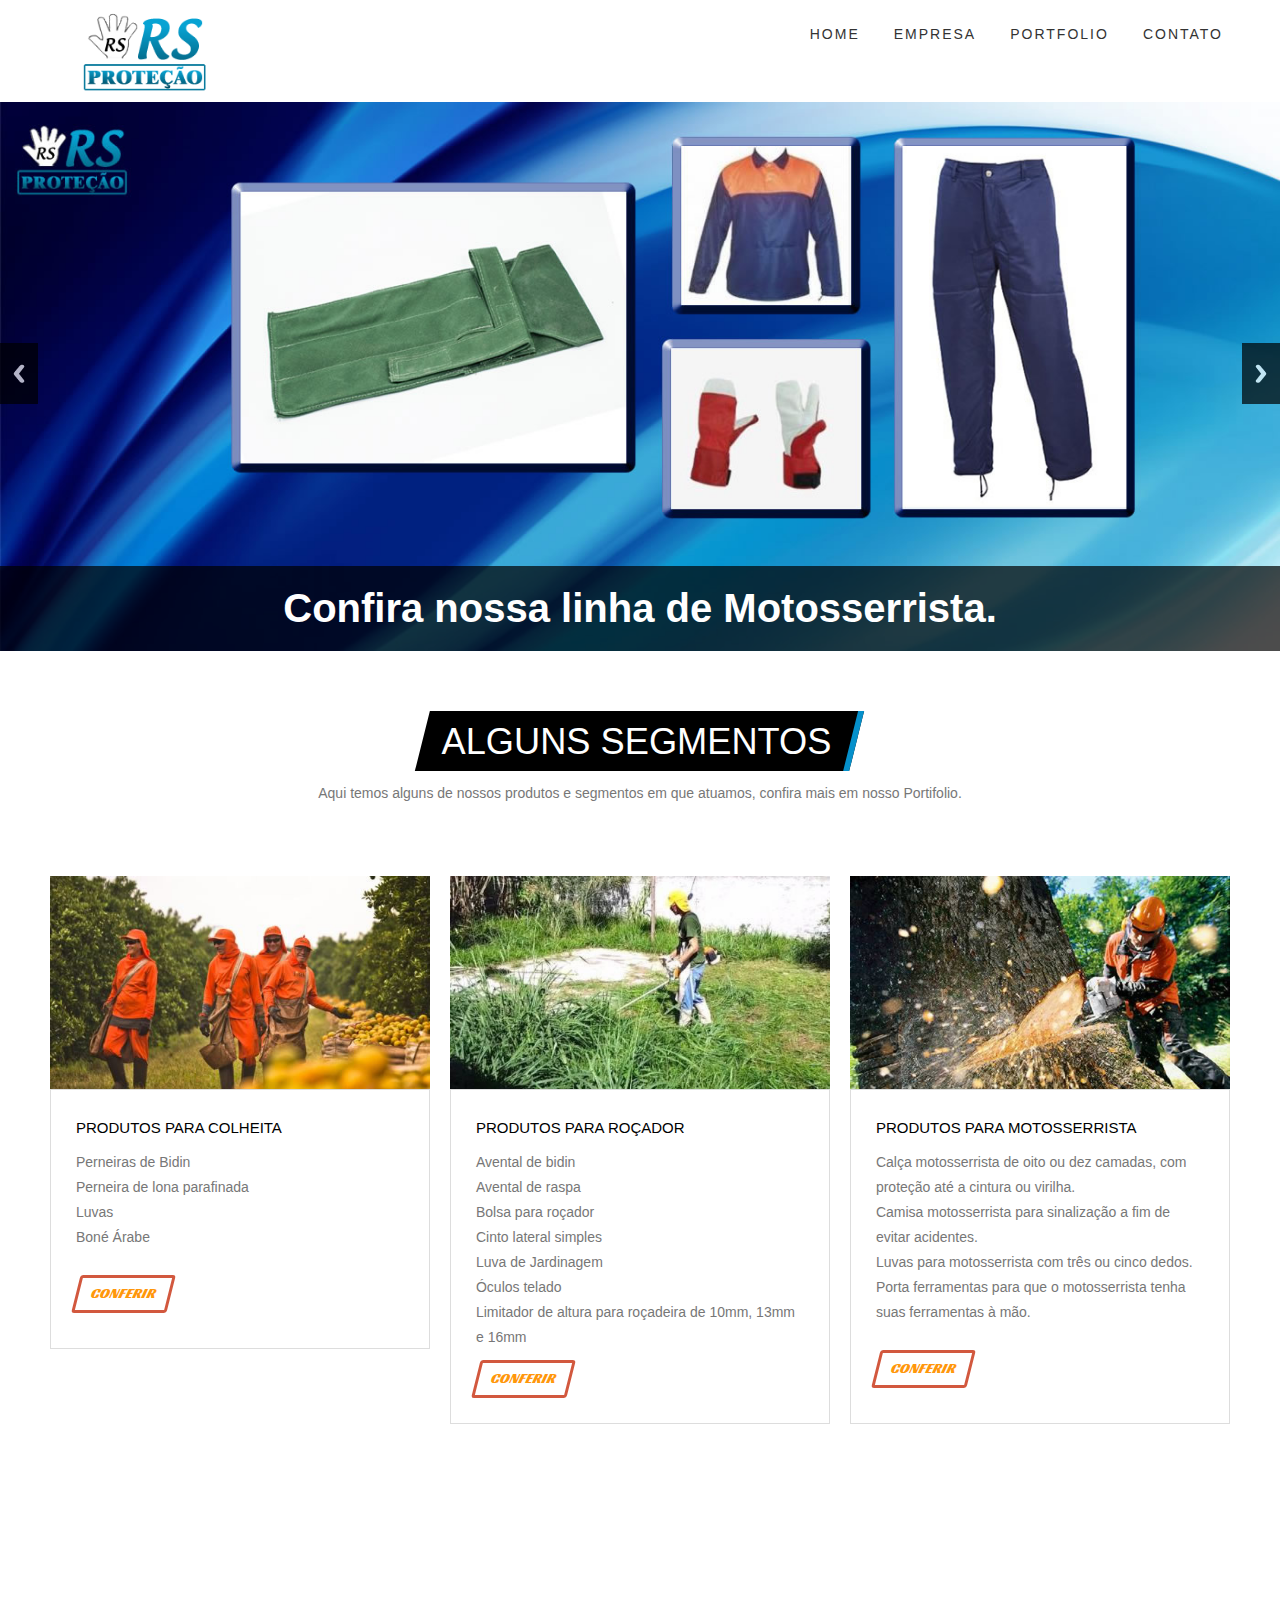
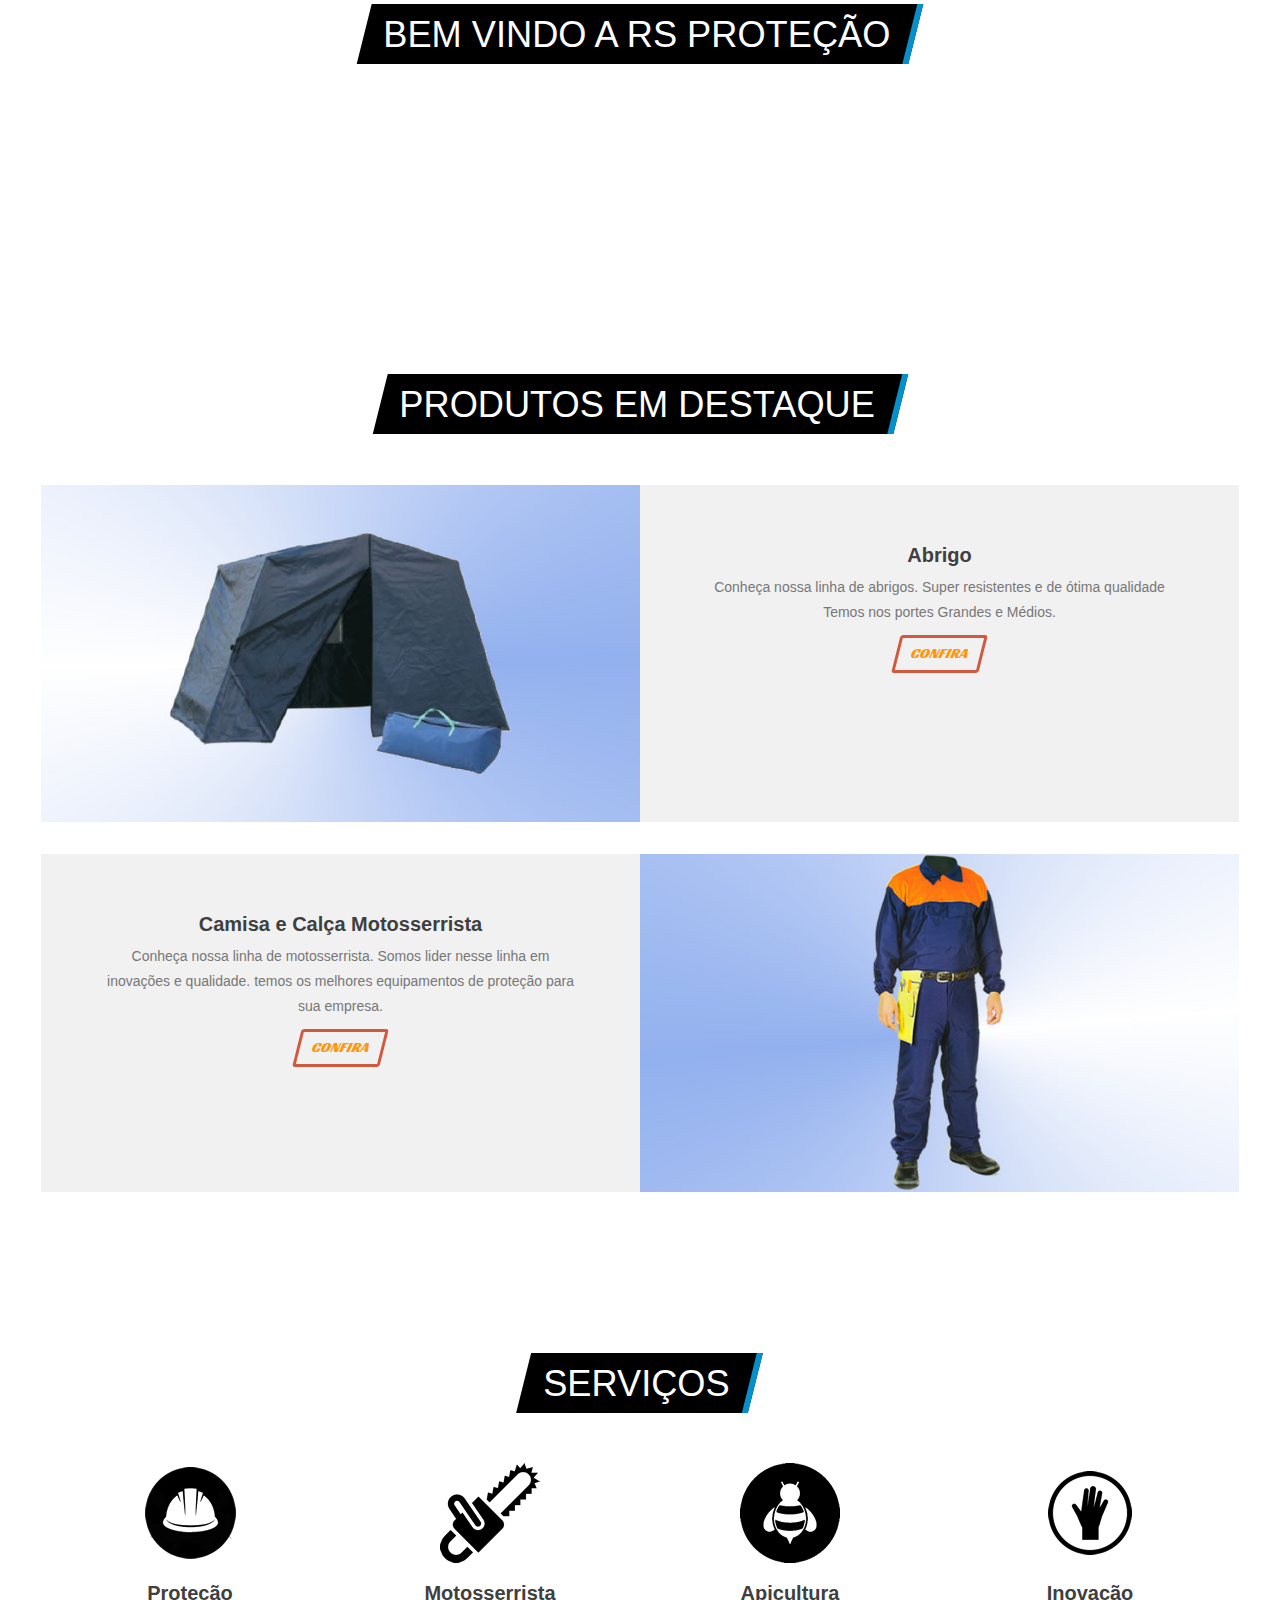
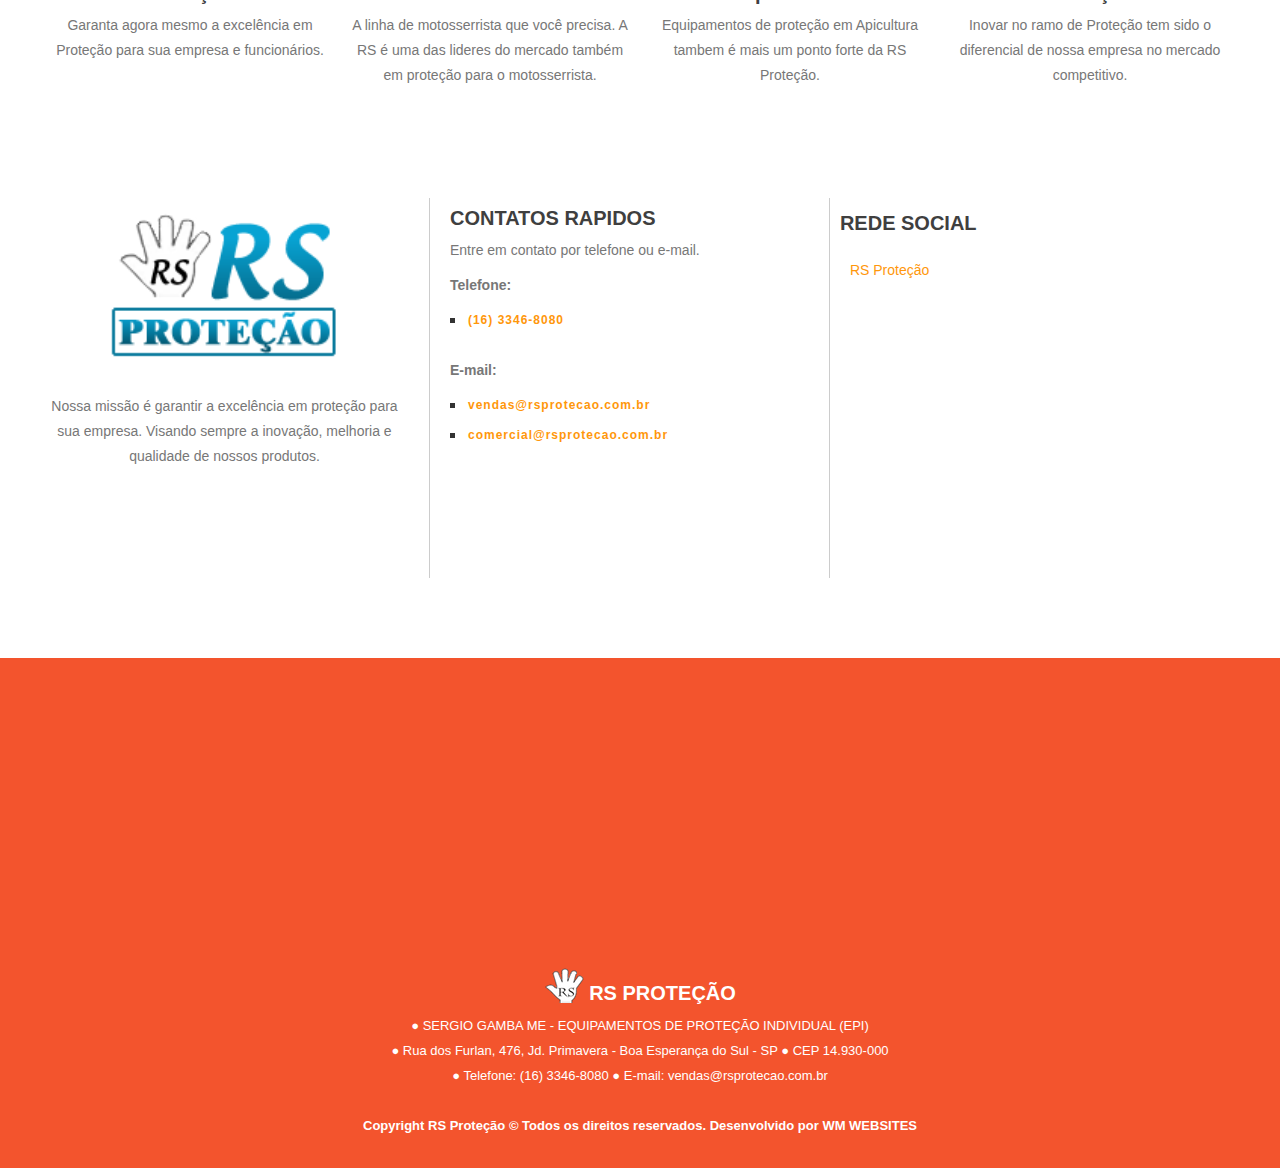
<file: index.html>
<!DOCTYPE html>
<!--[if lt IE 7 ]><html class="ie ie6" lang="en"> <![endif]-->
<!--[if IE 7 ]><html class="ie ie7" lang="en"> <![endif]-->
<!--[if IE 8 ]><html class="ie ie8" lang="en"> <![endif]-->
<!--[if (gte IE 9)|!(IE)]><!--><html lang="en"> <!--<![endif]-->
<head>

    <!-- Basic Page Needs
  ================================================== -->
	<meta charset="utf-8">
	<title>RS PROTEÇÃO</title>
	<meta name="description" content="Rs Proteção com inovações para o seu futuro.">
	<meta name="author" content="www.wmwebsites.com.br">
	
    <!-- Mobile Specific Metas
  ================================================== -->
	<meta name="viewport" content="width=device-width, initial-scale=1, maximum-scale=1">
    
    <!-- CSS
  ================================================== -->
  	<link rel="stylesheet" href="css/zerogrid.css">
	<link rel="stylesheet" href="css/style.css">
	<link rel="stylesheet" href="css/responsiveslides.css">
	
	<!-- Custom Fonts -->
	<link href="font-awesome/css/font-awesome.min.css" rel="stylesheet" type="text/css">
	
	<script src="js/jquery-latest.min.js"></script>
	<script src="js/script.js"></script>
    <script src="js/jquery183.min.js"></script>
    <script src="js/responsiveslides.min.js"></script>
    <script>
		// You can also use "$(window).load(function() {"
		$(function () {
		  // Slideshow 
		  $("#slider").responsiveSlides({
			auto: true,
			pager: false,
			nav: true,
			speed: 500,
			namespace: "callbacks",
			before: function () {
			  $('.events').append("<li>before event fired.</li>");
			},
			after: function () {
			  $('.events').append("<li>after event fired.</li>");
			}
		  });
		});
	</script>
	
	
	<!--[if lt IE 8]>
       <div style=' clear: both; text-align:center; position: relative;'>
         <a href="http://windows.microsoft.com/en-US/internet-explorer/products/ie/home?ocid=ie6_countdown_bannercode">
           <img src="http://storage.ie6countdown.com/assets/100/images/banners/warning_bar_0000_us.jpg" border="0" height="42" width="820" alt="You are using an outdated browser. For a faster, safer browsing experience, upgrade for free today." />
        </a>
      </div>
    <![endif]-->
    <!--[if lt IE 9]>
		<script src="js/html5.js"></script>
		<script src="js/css3-mediaqueries.js"></script>
	<![endif]-->
    
</head>
<body>
<div class="wrap-body">

<!--////////////////////////////////////Header-->
<header >
	<div class="wrap-header zerogrid">
		<div class="row">
			<div id="cssmenu">
				<ul>
				   <li class='active'><a href="index.html">Home</a></li>
				   <li><a href="single.html">Empresa</a></li>
				   <li><a href="archive.php">Portfolio</a></li>
				   <li><a href="contact.html">Contato</a></li>
				</ul>
			</div>
			<a href='index.html' class="logo"><img src="images/logo_antiga_02.fw.png" /></a>
		</div>
	</div>
</header>
<div class="slider">
	<!-- Slideshow -->
	<div class="callbacks_container" >
		<ul class="rslides" id="slider">
			<li>
				<img src="images/slideshow-image1.jpg" alt="">
				<div class="caption">
                	<h1>Confira nossa linha de Motosserrista.</h1>
				</div>
			</li>
			<li>
				<img src="images/slideshow-image2.jpg" alt="">
				<div class="caption">
					<h1>Veja tambem nossos produtos de Roçador.</h1>
				</div>
			</li>
			<li>
				<img src="images/slideshow-image3.jpg" alt="">
				<div class="caption">
					<h1>Conheça todos os nossos produtos.</h1>
				</div>
			</li>
		</ul>
	</div>
	<div class="clear"></div>
</div>


<!--////////////////////////////////////Container-->
<section id="container">
	<div class="wrap-container">
		<section class="content-box box-1">
			<div class="zerogrid">
				<div class="header">
					<h2 class="heading">
						<span>Alguns Segmentos</span>
					</h2>
					<p>Aqui temos alguns de nossos produtos e segmentos em que atuamos, confira mais em nosso Portifolio.</p>
				</div>
				<div class="row"><!--Start Box-->
					<div class="col-1-3">
						<div class="wrap-col item">
							<div class="zoom-container">
								<img src="images/banner-01.jpg" />
							</div>
							<div class="item-content">
								<span>PRODUTOS PARA COLHEITA</span>
								<p>Perneiras de Bidin
                                <br />Perneira de lona parafinada
                                <br />Luvas
                                <br />Boné Árabe
                                <br /><br />
								<a class="btn" href="archive.php">CONFERIR</a>
							</div>
						</div>
					</div>
					<div class="col-1-3">
						<div class="wrap-col item">
							<div class="zoom-container">
								<img src="images/banner-img2.jpg" />
							</div>
							<div class="item-content">
								<span>PRODUTOS PARA ROÇADOR</span>
								<p>Avental de bidin
                                <br />Avental de raspa
                                <br />Bolsa para roçador
                                <br />Cinto lateral simples
                                <br />Luva de Jardinagem
                                <br />Óculos telado
                                <br />Limitador de altura para roçadeira de 10mm, 13mm e 16mm</p>
								<a class="btn" href="archive.php">CONFERIR</a>
							</div>
						</div>
					</div>
					<div class="col-1-3">
						<div class="wrap-col item">
							<div class="zoom-container">
								<img src="images/banner-img3.jpg" />
							</div>
							<div class="item-content">
								<span>PRODUTOS PARA MOTOSSERRISTA</span>
								<p>Calça motosserrista de oito ou dez camadas, com proteção até a cintura ou virilha.
								<br />Camisa motosserrista para sinalização a fim de evitar acidentes.
								<br />Luvas para motosserrista com três ou cinco dedos.
								<br />Porta ferramentas para que o motosserrista tenha suas ferramentas à mão.
                                <br /><br />
								<a class="btn" href="archive.php">CONFERIR</a>
							</div>
						</div>
					</div>
				</div>
			</div>
		</section>
		<section class="content-box box-2"><!--Start Box-->
			<div class="zerogrid">
				<div class="row">
					<div class="header">
						<h2 class="heading">
							<span>Bem Vindo a RS Proteção</span>
						</h2>
					</div>
					<p>Sinta-se avontade em nosso site, todos os serviços e produtos são de primeira qualidade, visando sempre a segurança e comodidade.</p>
				</div>
			</div>
		</section>
		<section class="content-box box-3"><!--Start Box-->
			<div class="zerogrid">
				<div class="row">
					<div class="header">
						<h2 class="heading">
							<span>Produtos em Destaque</span>
						</h2>
					</div>
					<div class="post">
						<div class="col-1-2">
							<img src="images/23.jpg"/>
						</div>
						<div class="col-1-2">
							<div class="wrapper">
								<h3>Abrigo</h3>
                                <p>Conheça nossa linha de abrigos. Super resistentes e de ótima qualidade Temos nos portes Grandes e Médios.</p>
								<a class="btn" href="archive.php">CONFIRA</a>
							</div>	
						</div>
					</div>
					<div class="post">
						<div class="col-1-2 f-right">
							<img src="images/24.jpg" />
						</div>
						<div class="col-1-2">
							<div class="wrapper">
								<h3>Camisa e Calça Motosserrista</h3>
								<p>Conheça nossa linha de motosserrista. Somos lider nesse linha em inovações e qualidade. temos os melhores equipamentos de proteção para sua empresa.</p>
								<a class="btn" href="archive.php">CONFIRA</a>
							</div>
						</div>
					</div>
				</div>
			</div>
		</section>
		<section class="content-box box-4"><!--Start Box-->
			<div class="zerogrid">
				<div class="row">
					<div class="header">
						<h2 class="heading">
							<span>Serviços</span>
						</h2>
					</div>
					<div class="col-1-4">
                    <img src="images/icons/protecao_pronta.fw.png" width="100" height="100">
						<div class="wrap-col item">
						  <h3>Proteção</h3>
							<p>Garanta agora mesmo a excelência em Proteção para sua empresa e funcionários.</p>
					  </div>
					</div>
					<div class="col-1-4">
                    <img src="images/icons/moto-icon.png" width="100" height="100">
						<div class="wrap-col item">
							<h3>Motosserrista</h3>
							<p>A linha de motosserrista que você precisa. A RS é uma das lideres do mercado também em proteção para o motosserrista.</p>
						</div>
					</div>
					<div class="col-1-4">
                    <img src="images/icons/apicultura.fw.png" width="100" height="100">
						<div class="wrap-col item">
							<!--<i class='fa fa-flag-checkered'></i>-->
							<h3>Apicultura</h3>
							<p>Equipamentos de proteção em Apicultura tambem é mais um ponto forte da RS Proteção.</p>
						</div>
					</div>
					<div class="col-1-4">
                    <img src="images/icons/luva.fw.png" width="100" height="100">
						<div class="wrap-col item">
							<!--<i class='fa fa-dashboard'></i>-->
							<h3>Inovação</h3>
							<p>Inovar no ramo de Proteção tem sido o diferencial de nossa empresa no mercado competitivo.</p>
						</div>
					</div>
				</div>
			</div>
		</section>
		<section class="content-box box-5"><!--Start Box-->
			<div class="zerogrid">
				<div class="row">
					<div class="col-1-3">
						<div class="wrap-col item">
							<img src="images/logo_antiga_02.fw.png" />
                            <br />
							<p align="center">Nossa missão é garantir a excelência em proteção para sua empresa.
                            Visando sempre a inovação, melhoria e qualidade de nossos produtos.</p>
						</div>
					</div>
					<div class="col-1-3">
						<div class="wrap-col item">
							<h3 class="item-header">CONTATOS RAPIDOS</h3>
							<p>Entre em contato por telefone ou e-mail.</p>
                            <p><b>Telefone:</b></p>
							<ul class="link">
								<li><a href="#">(16) 3346-8080</a></li>
							</ul>
                            <p><b>E-mail:</b></p>
                            <ul class="link">
								<li><a href="#">vendas@rsprotecao.com.br</a></li>
                                <li><a href="#">comercial@rsprotecao.com.br</a></li>
							</ul>
						</div>
					</div>
					<div class="col-1-3">
                    <br/>
						<div class="" style="border-right: none;">
							<h3 class="item-header">REDE SOCIAL</h3>
                            <br/>
                            <div id="fb-root"></div>
											<script>(function(d, s, id) {
                                              var js, fjs = d.getElementsByTagName(s)[0];
                                              if (d.getElementById(id)) return;
                                              js = d.createElement(s); js.id = id;
                                              js.src = "//connect.facebook.net/pt_BR/sdk.js#xfbml=1&version=v2.6";
                                              fjs.parentNode.insertBefore(js, fjs);
                                            }(document, 'script', 'facebook-jssdk'));
                                            </script>
                            <div id="face">
                            
                            <div class="fb-page" data-href="https://www.facebook.com/RS-Prote%C3%A7%C3%A3o-458172524386651/?fref=ts" data-tabs="timeline" data-width="300" data-height="250" data-small-header="false" data-adapt-container-width="true" data-hide-cover="false" data-show-facepile="false"><blockquote cite="https://www.facebook.com/RS-Prote%C3%A7%C3%A3o-458172524386651/?fref=ts" class="fb-xfbml-parse-ignore"><a href="https://www.facebook.com/RS-Prote%C3%A7%C3%A3o-458172524386651/?fref=ts">RS Proteção</a></blockquote></div>
                            
                            </div>
					  </div>
					</div>
				</div>
			</div>
		</section>
	</div>
</section>

<!--////////////////////////////////////Footer-->
<footer>
	<div class='embed-container maps'>
		<iframe src="https://www.google.com/maps/embed?pb=!1m18!1m12!1m3!1d3699.466541210782!2d-48.38329604902705!3d-21.99342801137561!2m3!1f0!2f0!3f0!3m2!1i1024!2i768!4f13.1!3m3!1m2!1s0x94b895e87ea381e1%3A0x4a315e8fb56bb379!2sR.+dos+Furlan%2C+476%2C+Boa+Esperan%C3%A7a+do+Sul+-+SP%2C+14930-000!5e0!3m2!1spt-BR!2sbr!4v1469214118167" width="100%" height="250px" frameborder="0" style="border: 0;"></iframe>
	</div>
	<div class="wrap-footer">
		<div class="zerogrid">
			<div class="row">
				<h3><img src="images/logo_rodape.fw.png">RS PROTEÇÃO</h3>
                <span>&#9679; SERGIO GAMBA ME - EQUIPAMENTOS DE PROTEÇÃO INDIVIDUAL (EPI)</span><br>
                <span>&#9679; Rua dos Furlan, 476, Jd. Primavera - Boa Esperança do Sul - SP &#9679; CEP 14.930-000</span></br>
				<span>&#9679; Telefone: (16) 3346-8080 </span> &#9679; 
				<span>E-mail: vendas@rsprotecao.com.br </span></br>
				<br>
				<span><strong>Copyright RS Proteção &copy; Todos os direitos reservados. Desenvolvido por <a href="http://www.wmwebsites.com.br/" rel="nofollow" target="_blank">WM WEBSITES</a></strong></span>
			</div>
		</div>
	</div>
</footer>
	
	<!-- Google Map -->
	<script>
		$('.maps').click(function () {
		$('.maps iframe').css("pointer-events", "auto");
	});

	$( ".maps" ).mouseleave(function() {
	  $('.maps iframe').css("pointer-events", "none"); 
	});
	</script>
	
</div>
</body></html>
</file>
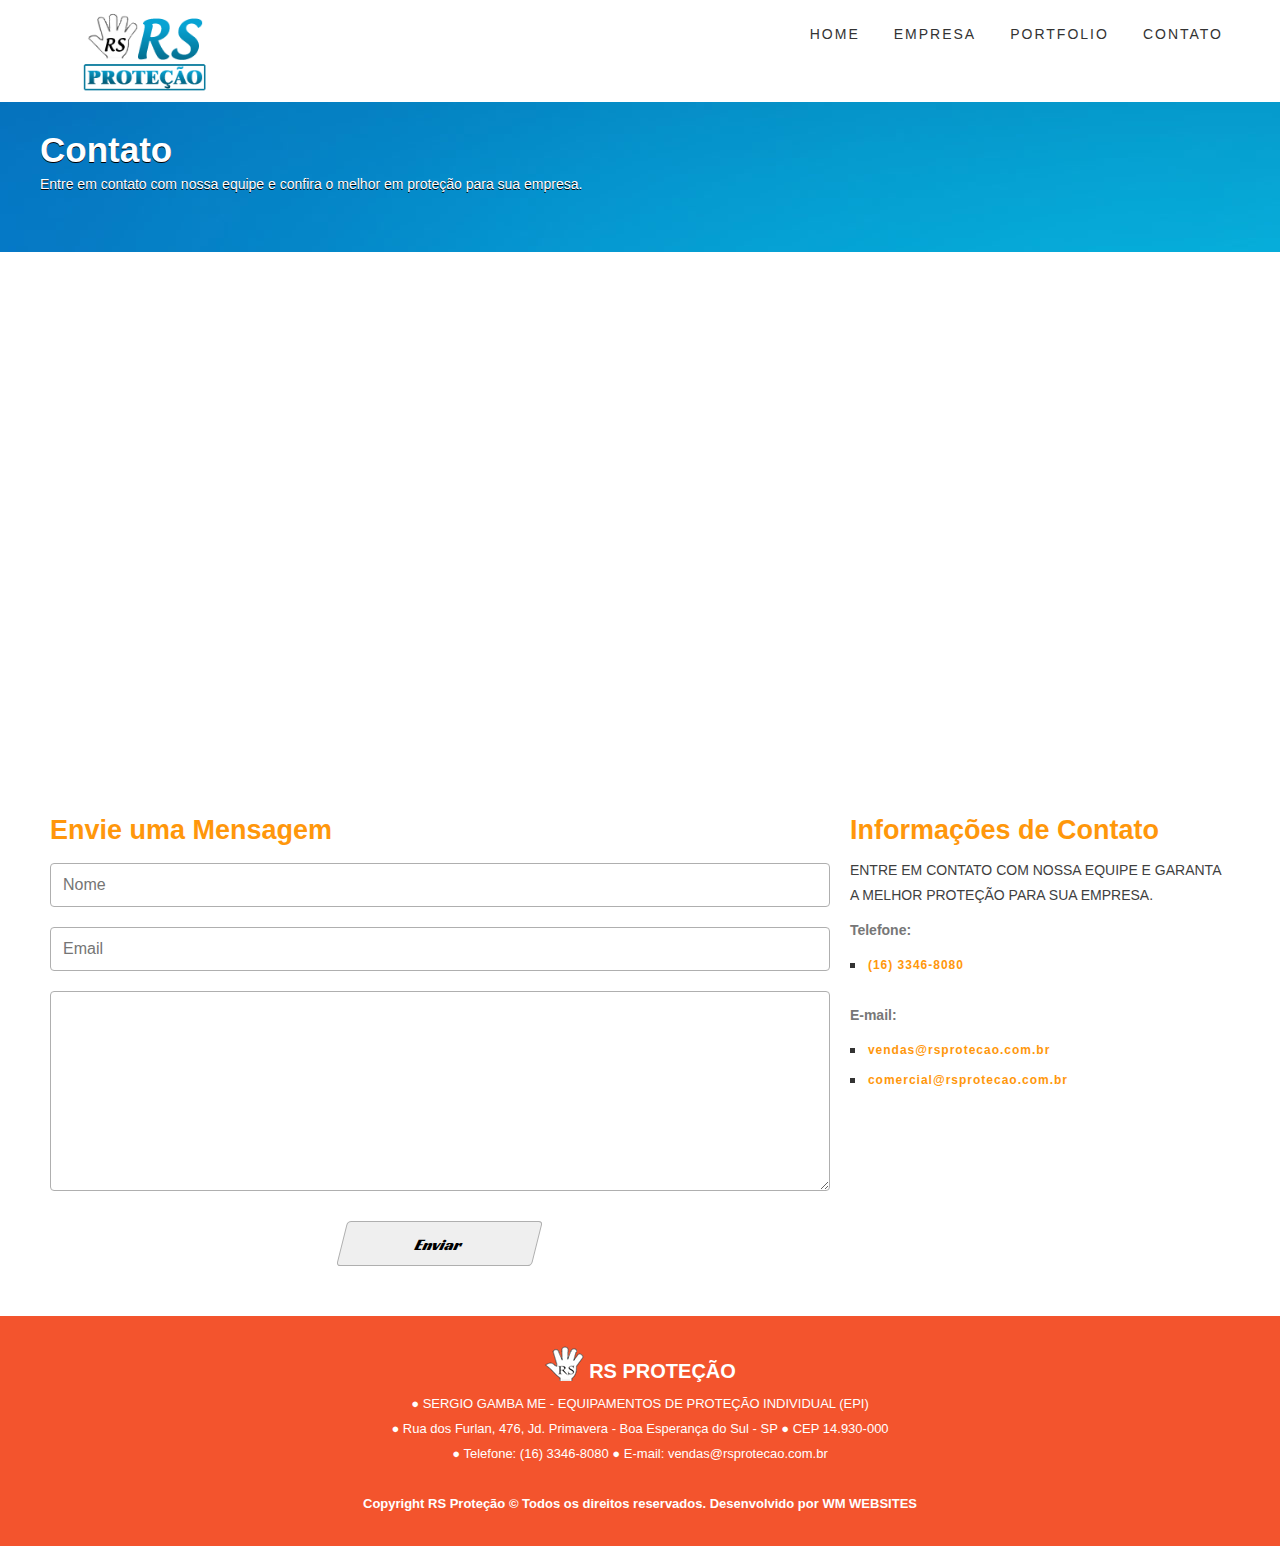
<file: contact.html>
<!DOCTYPE html>
<!--[if lt IE 7 ]><html class="ie ie6" lang="en"> <![endif]-->
<!--[if IE 7 ]><html class="ie ie7" lang="en"> <![endif]-->
<!--[if IE 8 ]><html class="ie ie8" lang="en"> <![endif]-->
<!--[if (gte IE 9)|!(IE)]><!--><html lang="en"> <!--<![endif]-->
<head>

    <!-- Basic Page Needs
  ================================================== -->
	<meta charset="utf-8">
	<title>RS PROTEÇÃO</title>
	<meta name="description" content="Rs Proteção com inovações para o seu futuro.">
	<meta name="author" content="www.wmwebsites.com.br">
	
    <!-- Mobile Specific Metas
  ================================================== -->
	<meta name="viewport" content="width=device-width, initial-scale=1, maximum-scale=1">
    
    <!-- CSS
  ================================================== -->
  	<link rel="stylesheet" href="css/zerogrid.css">
	<link rel="stylesheet" href="css/style.css">
	
	<script src="js/jquery-latest.min.js"></script>
	<script src="js/script.js"></script>
	
	
	<!--[if lt IE 8]>
       <div style=' clear: both; text-align:center; position: relative;'>
         <a href="http://windows.microsoft.com/en-US/internet-explorer/products/ie/home?ocid=ie6_countdown_bannercode">
           <img src="http://storage.ie6countdown.com/assets/100/images/banners/warning_bar_0000_us.jpg" border="0" height="42" width="820" alt="You are using an outdated browser. For a faster, safer browsing experience, upgrade for free today." />
        </a>
      </div>
    <![endif]-->
    <!--[if lt IE 9]>
		<script src="js/html5.js"></script>
		<script src="js/css3-mediaqueries.js"></script>
	<![endif]-->
    
</head>
<body>
<div class="wrap-body">

<!--////////////////////////////////////Header-->
<header >
	<div class="wrap-header zerogrid">
		<div class="row">
			<div id="cssmenu">
				<ul>
				   <li><a href="index.html">Home</a></li>
				   <li><a href="single.html">Empresa</a></li>
				   <li><a href="archive.php">Portfolio</a></li>
				   <li class='active'><a href="contact.html">Contato</a></li>
				</ul>
			</div>
			<a href='index.html' class="logo"><img src="images/logo_antiga_02.fw.png" /></a>
		</div>
	</div>
</header>


<!--////////////////////////////////////Container-->
<section id="container">
	<div class="wrap-container clearfix">
		<div id="main-content">
			<div class="sub-header">
				<div class="zerogrid"> 
					<h1>Contato</h1>
					Entre em contato com nossa equipe e confira o melhor em proteção para sua empresa.
				</div>
			</div>	
			<div class="zerogrid">
				<div class="row">
					<div class='embed-container maps'>
						<iframe src="https://www.google.com/maps/embed?pb=!1m18!1m12!1m3!1d3699.466541210782!2d-48.38329604902705!3d-21.99342801137561!2m3!1f0!2f0!3f0!3m2!1i1024!2i768!4f13.1!3m3!1m2!1s0x94b895e87ea381e1%3A0x4a315e8fb56bb379!2sR.+dos+Furlan%2C+476%2C+Boa+Esperan%C3%A7a+do+Sul+-+SP%2C+14930-000!5e0!3m2!1spt-BR!2sbr!4v1469214118167" width="100%" height="450px" frameborder="0" style="border: 0"></iframe>
					</div>
					<div class="col-2-3">
						<div class="wrap-col">
							<div class="contact">
								<h5 class="color-orange">Envie uma Mensagem</h5>
								<div id="contact_form">
									<form name="form1" id="ff" method="post" action="contact.php">
										<label class="row">
											<input type="text" name="name" id="name" placeholder="Nome" required />
										</label>
										<label class="row">
											<input type="text" name="email" id="email" placeholder="Email" required />
										</label>
										<label class="row">
											<textarea name="message" id="message" class="form-control" rows="4" cols="25" requiredplaceholder="Mensagem"></textarea>
										</label>
										<center><input class="btn" type="submit" name="Submit" value="Enviar"></center>
									</form>
								</div>
							</div>
						</div>
					</div>
					<div class="col-1-3">
						<div class="wrap-col">
							<h5 class="color-orange">Informações de Contato</h5>
								<span>ENTRE EM CONTATO COM NOSSA EQUIPE E GARANTA A MELHOR PROTEÇÃO PARA SUA EMPRESA.</span>
								<p><b>Telefone:</b></p>
							<ul class="link">
								<li><a href="#">(16) 3346-8080</a></li>
							</ul>
                            <p><b>E-mail:</b></p>
                            <ul class="link">
								<li><a href="#">vendas@rsprotecao.com.br</a></li>
                                <li><a href="#">comercial@rsprotecao.com.br</a></li>
							</ul>
						</div>
					</div>
				</div>
			</div>
		</div>
	</div>
</section>

<!--////////////////////////////////////Footer-->
<footer>
	<div class="wrap-footer">
		<div class="zerogrid">
			<div class="row">
				<h3><img src="images/logo_rodape.fw.png">RS PROTEÇÃO</h3>
                <span>&#9679; SERGIO GAMBA ME - EQUIPAMENTOS DE PROTEÇÃO INDIVIDUAL (EPI)</span><br>
                <span>&#9679; Rua dos Furlan, 476, Jd. Primavera - Boa Esperança do Sul - SP &#9679; CEP 14.930-000</span></br>
				<span>&#9679; Telefone: (16) 3346-8080 </span> &#9679; 
				<span>E-mail: vendas@rsprotecao.com.br </span></br>
				<br>
				<span><strong>Copyright RS Proteção &copy; Todos os direitos reservados. Desenvolvido por <a href="http://www.wmwebsites.com.br/" rel="nofollow" target="_blank">WM WEBSITES</a></strong></span>
			</div>
		</div>
	</div>
</footer>

	<!-- Google Map -->
	<script>
		$('.maps').click(function () {
		$('.maps iframe').css("pointer-events", "auto");
	});

	$( ".maps" ).mouseleave(function() {
	  $('.maps iframe').css("pointer-events", "none"); 
	});
	</script>

</div>
</body></html>
</file>
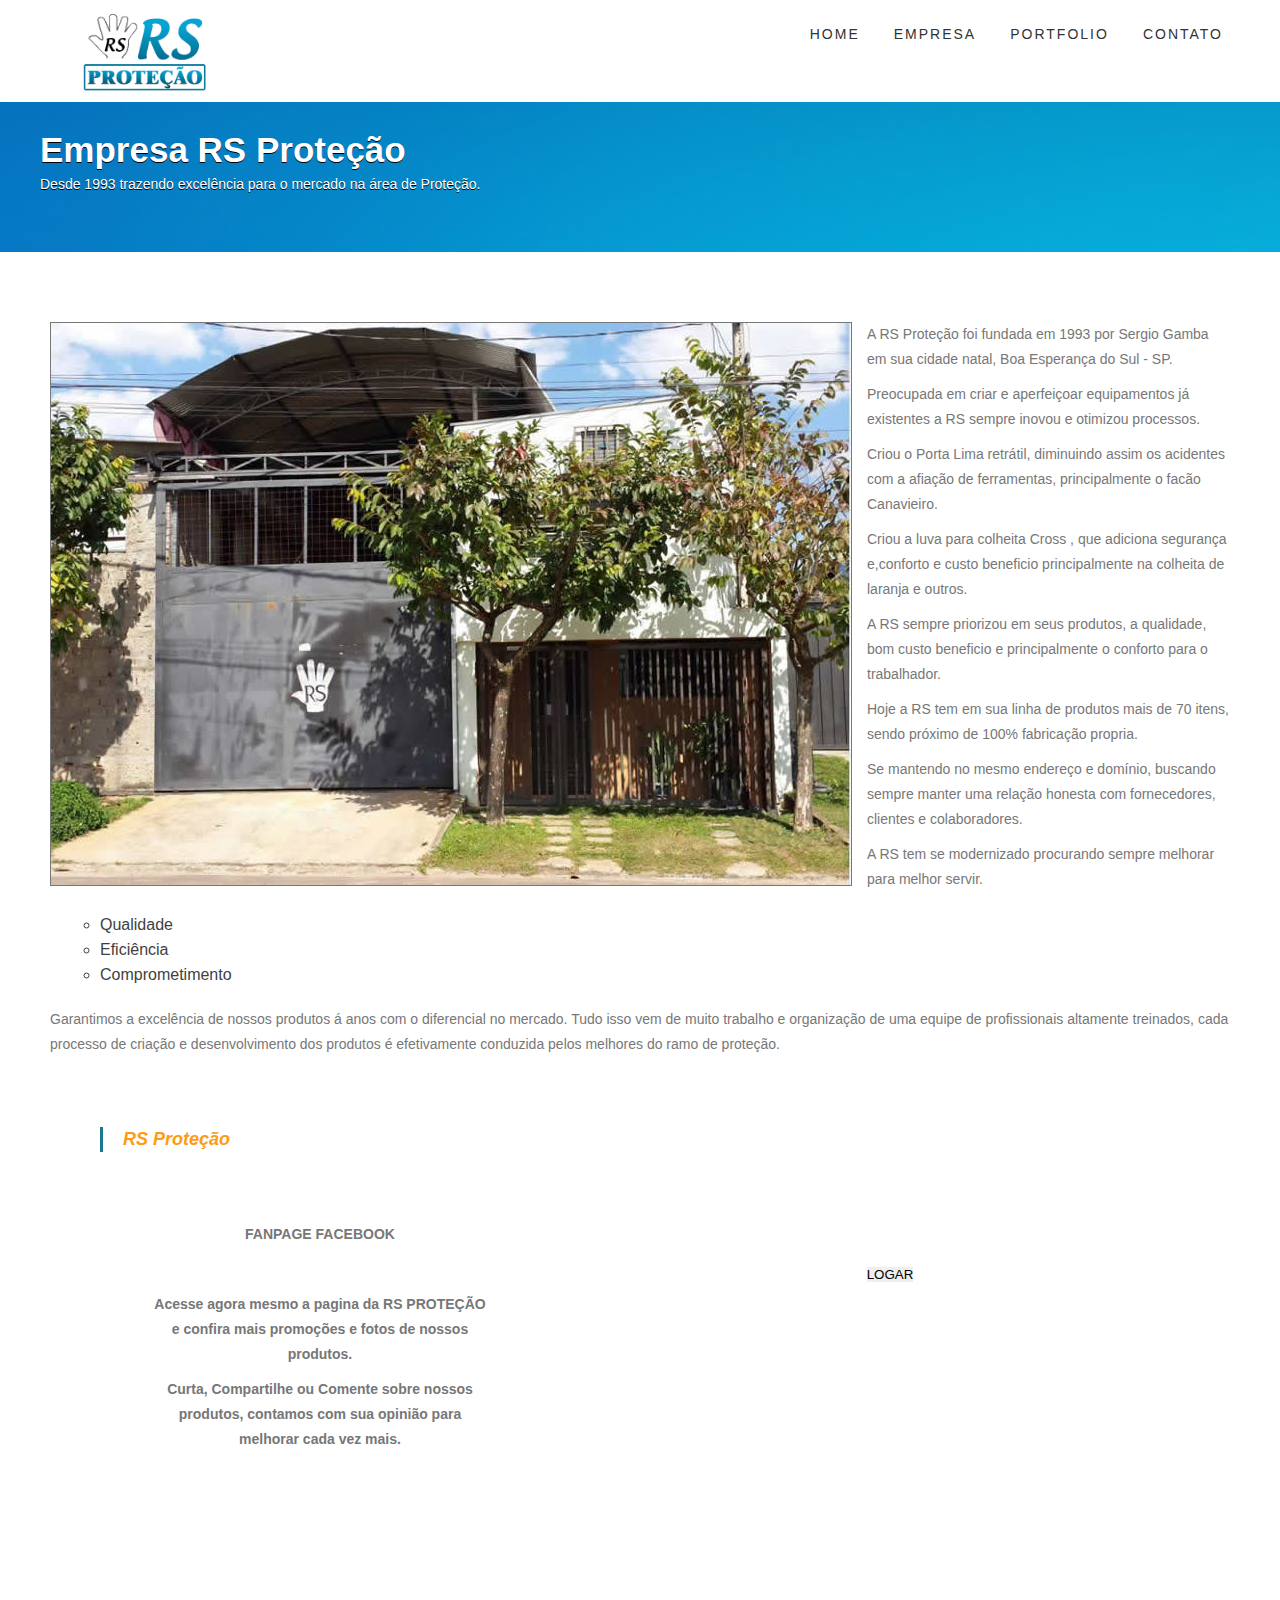
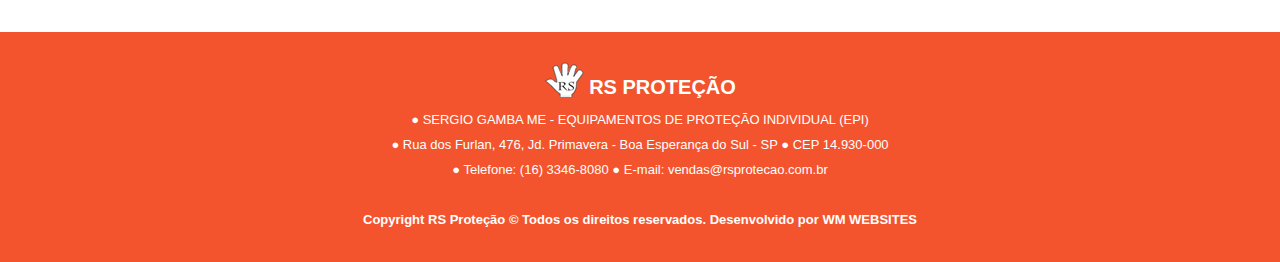
<file: single.html>
<!DOCTYPE html>
<!--[if lt IE 7 ]><html class="ie ie6" lang="en"> <![endif]-->
<!--[if IE 7 ]><html class="ie ie7" lang="en"> <![endif]-->
<!--[if IE 8 ]><html class="ie ie8" lang="en"> <![endif]-->
<!--[if (gte IE 9)|!(IE)]><!--><html lang="en"> <!--<![endif]-->
<head>

    <!-- Basic Page Needs
  ================================================== -->
	<meta charset="utf-8">
	<title>RS PROTEÇÃO</title>
	<meta name="description" content="Rs Proteção com inovações para o seu futuro.">
	<meta name="author" content="www.wmwebsites.com.br">
	
    <!-- Mobile Specific Metas
  ================================================== -->
	<meta name="viewport" content="width=device-width, initial-scale=1, maximum-scale=1">
    
    <!-- CSS
  ================================================== -->
  	<link rel="stylesheet" href="css/zerogrid.css">
	<link rel="stylesheet" href="css/style.css">
	
	<script src="js/jquery-latest.min.js"></script>
	<script src="js/script.js"></script>
	<script src="js/jquery183.min.js"></script>
	
	
	<!--[if lt IE 8]>
       <div style=' clear: both; text-align:center; position: relative;'>
         <a href="http://windows.microsoft.com/en-US/internet-explorer/products/ie/home?ocid=ie6_countdown_bannercode">
           <img src="http://storage.ie6countdown.com/assets/100/images/banners/warning_bar_0000_us.jpg" border="0" height="42" width="820" alt="You are using an outdated browser. For a faster, safer browsing experience, upgrade for free today." />
        </a>
      </div>
    <![endif]-->
    <!--[if lt IE 9]>
		<script src="js/html5.js"></script>
		<script src="js/css3-mediaqueries.js"></script>
	<![endif]-->
    
</head>
<body>
<div class="wrap-body">

<!--////////////////////////////////////Header-->
<header class="bg-theme">
	<div class="wrap-header zerogrid">
		<div class="row">
			<div id="cssmenu">
				<ul>
				   <li><a href="index.html">Home</a></li>
				   <li class='active'><a href="single.html">Empresa</a></li>
				   <li><a href="archive.php">Portfolio</a></li>
				   <li><a href="contact.html">Contato</a></li>
				</ul>
			</div>
			<a href='index.html' class="logo"><img src="images/logo_antiga_02.fw.png" /></a>
		</div>
	</div>
</header>


<!--////////////////////////////////////Container-->
<section id="container">
	<div class="wrap-container clearfix">
		<div class="sub-header">
			<div class="zerogrid"> 
				<h1>Empresa RS Proteção</h1>
                Desde 1993 trazendo excelência para o mercado na área de Proteção.
			</div>
		</div>	
		<div class="zerogrid">
			<div class="row">
				<div class="col-full">
					<div class="wrap-col">
						<div id="main-content">
							<div class="wrap-content">
								<article>
									<div class="art-header">
									</div>
									<div class="art-content">
										<img src="images/empresa_rs.jpg"/>
										<div class="excerpt"><p>A RS Proteção foi fundada em 1993 por Sergio Gamba em sua cidade natal, Boa Esperança do Sul - SP.</p></div>
										<p>Preocupada em criar e aperfeiçoar equipamentos já existentes a RS sempre inovou e otimizou processos. </p>
										<p>Criou o Porta Lima retrátil, diminuindo assim os acidentes com a afiação de ferramentas, principalmente o facão Canavieiro.</p>
										<p>Criou a luva para colheita Cross , que adiciona  segurança e,conforto e custo beneficio principalmente na colheita de laranja e outros.</p>
										
										<p>A RS sempre priorizou em seus produtos, a qualidade, bom custo beneficio e principalmente o conforto para o trabalhador.</p>
										<p>Hoje a RS tem em sua linha de produtos mais de 70 itens, sendo próximo de 100% fabricação propria.</p>
										<p>Se mantendo no mesmo endereço e domínio, buscando sempre manter uma relação honesta com fornecedores, clientes e colaboradores.</p>
										<p>A RS tem se modernizado procurando sempre melhorar para melhor servir.</p>
										<div class="note">
										  <ol>
											<li>Qualidade</li>
											<li>Eficiência</li>
											<li>Comprometimento</li>
										  </ol>
										  <div class="clear"></div>
										</div>
										<p>Garantimos a excelência de nossos produtos á anos com o diferencial no mercado. Tudo isso vem de muito trabalho e organização de uma equipe de profissionais altamente treinados, cada processo de criação e desenvolvimento dos produtos é efetivamente conduzida pelos melhores do ramo de proteção.</p>
                                        </div>
                                        <br />
                                        <br />
                                        <div class="art-content">
										<div id="fb-root"></div>
											<script>(function(d, s, id) {
                                              var js, fjs = d.getElementsByTagName(s)[0];
                                              if (d.getElementById(id)) return;
                                              js = d.createElement(s); js.id = id;
                                              js.src = "//connect.facebook.net/pt_BR/sdk.js#xfbml=1&version=v2.6";
                                              fjs.parentNode.insertBefore(js, fjs);
                                            }(document, 'script', 'facebook-jssdk'));
                                            </script>
										<div class="excerpt"><p><b>
                                        <div class="fb-page" data-href="https://www.facebook.com/RS-Prote%C3%A7%C3%A3o-458172524386651/?fref=ts" data-tabs="timeline" data-width="600" data-height="400" data-small-header="false" data-adapt-container-width="true" data-hide-cover="false" data-show-facepile="true"><blockquote cite="https://www.facebook.com/RS-Prote%C3%A7%C3%A3o-458172524386651/?fref=ts" class="fb-xfbml-parse-ignore"><a href="https://www.facebook.com/RS-Prote%C3%A7%C3%A3o-458172524386651/?fref=ts">RS Proteção</a></blockquote></div>
                                        
                                        <div id="baixo"><p>FANPAGE FACEBOOK</p>
                                        <br />
                                        <p>Acesse agora mesmo a pagina da RS PROTEÇÃO e confira mais promoções e fotos de nossos produtos.</p>
										<p>Curta, Compartilhe ou Comente sobre nossos produtos, contamos com sua opinião para melhorar cada vez mais.</p>
                                        </div>
                                        </b></p></div>
                                        
										
                                        <br />
                                        <br />
                                        <br />
                                        <br />
                                        <div id="botao_login" align="center"><a href="login.php"><input type="button" align="center" value="LOGAR"></a></div>
                                        
									</div>
								</article>
							</div>
						</div>
					</div>
				</div>
			</div>
		</div>
	</div>
</section>

<!--////////////////////////////////////Footer-->
<footer>
	<div class="wrap-footer">
		<div class="zerogrid">
			<div class="row">
				<h3><img src="images/logo_rodape.fw.png">RS PROTEÇÃO</h3>
                <span>&#9679; SERGIO GAMBA ME - EQUIPAMENTOS DE PROTEÇÃO INDIVIDUAL (EPI)</span><br>
                <span>&#9679; Rua dos Furlan, 476, Jd. Primavera - Boa Esperança do Sul - SP &#9679; CEP 14.930-000</span></br>
				<span>&#9679; Telefone: (16) 3346-8080 </span> &#9679; 
				<span>E-mail: vendas@rsprotecao.com.br </span></br>
				<br>
				<span><strong>Copyright RS Proteção &copy; Todos os direitos reservados. Desenvolvido por <a href="http://www.wmwebsites.com.br/" rel="nofollow" target="_blank">WM WEBSITES</a></strong></span>
			</div>
		</div>
	</div>
</footer>

</div>
</body></html>
</file>
<file: css/zerogrid.css>
/*
Zerotheme.com | Free Html5 Responsive Templates
Zerogrid - A Single Grid System for Responsive Design
Author: Kimmy
Version : 3.0
Author URI: http://www.zerotheme.com/
*/
/* -------------------------------------------- */
/* ------------------Grid System--------------- */ 
.zerogrid{ width: 1200px; position: relative; margin: 0 auto; padding: 0px;}
.zerogrid:after { content: "\0020"; display: block; height: 0; clear: both; visibility: hidden; }

.zerogrid .f-right{float: right!important;}
.zerogrid .f-left{float: left!important;}

.zerogrid .row{}
.zerogrid .row:before,.row:after { content: '\0020'; display: block; overflow: hidden; visibility: hidden; width: 0; height: 0; }
.zerogrid .row:after{clear: both; }
.zerogrid .row{zoom: 1;}

.zerogrid .wrap-col{margin:10px;}

.zerogrid .col-1-2, .zerogrid .col-1-3, .zerogrid .col-2-3, .zerogrid .col-1-4, .zerogrid .col-2-4, .zerogrid .col-3-4, .zerogrid .col-1-5, .zerogrid .col-2-5, .zerogrid .col-3-5, .zerogrid .col-4-5, .zerogrid .col-1-6, .zerogrid .col-2-6, .zerogrid .col-3-6, .zerogrid .col-4-6, .zerogrid .col-5-6{float:left; display: inline-block;}

.zerogrid .col-full{width:100%;}

.zerogrid .col-1-2,.zerogrid .col-1-2-fixed{width:50%;}
.zerogrid .offset-1-2{margin-left: 50%;}

.zerogrid .col-1-3,.zerogrid .col-1-3-fixed{width:33.33%;}
.zerogrid .col-2-3,.zerogrid .col-2-3-fixed{width:66.66%;}
.zerogrid .offset-1-3{margin-left: 33.33%;}
.zerogrid .offset-2-3{margin-left: 66.66%;}

.zerogrid .col-1-4,.zerogrid .col-1-4-fixed{width:25%;}
.zerogrid .col-2-4,.zerogrid .col-2-4-fixed{width:50%;}
.zerogrid .col-3-4,.zerogrid .col-3-4-fixed{width:75%;}
.zerogrid .offset-1-4{margin-left: 25%;}
.zerogrid .offset-2-4{margin-left: 50%;}
.zerogrid .offset-3-4{margin-left: 75%;}

.zerogrid .col-1-5,.zerogrid .col-1-5-fixed{width:20%;}
.zerogrid .col-2-5,.zerogrid .col-2-5-fixed{width:40%;}
.zerogrid .col-3-5,.zerogrid .col-3-5-fixed{width:60%;}
.zerogrid .col-4-5,.zerogrid .col-4-5-fixed{width:80%;}
.zerogrid .offset-1-5{margin-left: 20%;}
.zerogrid .offset-2-5{margin-left: 40%;}
.zerogrid .offset-3-5{margin-left: 60%;}
.zerogrid .offset-4-5{margin-left: 80%;}

.zerogrid .col-1-6,.zerogrid .col-1-6-fixed{width:16.66%;}
.zerogrid .col-2-6,.zerogrid .col-2-6-fixed{width:33.33%;}
.zerogrid .col-3-6,.zerogrid .col-3-6-fixed{width:50%;}
.zerogrid .col-4-6,.zerogrid .col-4-6-fixed{width:66.66%;}
.zerogrid .col-5-6,.zerogrid .col-5-6-fixed{width:83.33%;}
.zerogrid .offset-1-6{margin-left: 16.66%;}
.zerogrid .offset-2-6{margin-left: 33.33%;}
.zerogrid .offset-3-6{margin-left: 50%;}
.zerogrid .offset-4-6{margin-left: 66.66%;}
.zerogrid .offset-5-6{margin-left: 83.33%;}

@media only screen and (min-width: 960px) and (max-width: 1199px) {
	.zerogrid{width:960px;}
}

@media only screen and (min-width: 768px) and (max-width: 959px) {
	.zerogrid{width:768px;}
}

@media only screen and (max-width: 767px) {
	.zerogrid, .zerogrid .col-1-2, .zerogrid .col-1-3, .zerogrid .col-2-3, .zerogrid .col-1-4, .zerogrid .col-2-4, .zerogrid .col-3-4, .zerogrid .col-1-5, .zerogrid .col-2-5, .zerogrid .col-3-5, .zerogrid .col-4-5, .zerogrid .col-1-6, .zerogrid .col-2-6, .zerogrid .col-3-6, .zerogrid .col-4-6, .zerogrid .col-5-6{width:100%;}
	
	.zerogrid .offset-1-2, .zerogrid .offset-1-3, .zerogrid .offset-2-3, .zerogrid .offset-1-4, .zerogrid .offset-2-4, .zerogrid .offset-3-4, .zerogrid .offset-1-5, .zerogrid .offset-2-5, .zerogrid .offset-3-5, .zerogrid .offset-4-5, .zerogrid .offset-1-6, .zerogrid .offset-2-6, .zerogrid .offset-3-6, .zerogrid .offset-4-6, .zerogrid .offset-5-6{margin-left:0;}
}
</file>
<file: css/style.css>
/*
Zerotheme.com | Free Html5 Responsive Templates
Author URI: http://www.zerotheme.com/
*/
@import url(https://fonts.googleapis.com/css?family=Racing+Sans+One);
/* ---------------------------------------------------------------------------- */
/* ------------------------------------Reset----------------------------------- */
/* ---------------------------------------------------------------------------- */
a,abbr,acronym,address,applet,article,aside,audio,b,blockquote,big,body,center,canvas,caption,cite,code,command,datalist,dd,del,details,dfn,dl,div,dt,em,embed,fieldset,figcaption,figure,font,footer,form,h1,h2,h3,h4,h5,h6,header,hgroup,html,i,iframe,img,ins,kbd,keygen,label,legend,li,meter,nav,object,ol,output,p,pre,progress,q,s,samp,section,small,span,source,strike,strong,sub,sup,table,tbody,tfoot,thead,th,tr,tdvideo,tt,u,ul,var{background:transparent;border:0 none;font-size:100%;margin:0;padding:0;border:0;outline:0;vertical-align:top;}ol, ul {list-style:none;}blockquote, q {quotes:none;}table, table td {padding:0;border:none;border-collapse:collapse;}img {vertical-align:top;}embed {vertical-align:top;}
article, aside, audio, canvas, command, datalist, details, embed, figcaption, figure, footer, header, hgroup, keygen, meter, nav, output, progress, section, source, video {display:block;}
mark, rp, rt, ruby, summary, time {display:inline;}
input, textarea {border:0; padding:0; margin:0; outline: 0;}
iframe {border:0; margin:0; padding:0;}
input, textarea, select {margin:0; padding:0px;}


/* ---------------------------------------------------------------------------- */
/* ---------------------------------------------------------------------------- */
/* ---------------------------------------------------------------------------- */
* {
  -webkit-box-sizing: border-box;
     -moz-box-sizing: border-box;
          box-sizing: border-box;
}


/* ---------------------------------------------------------------------------- */
/* ---------------------------------------------------------------------------- */
/* ---------------------------------------------------------------------------- */

html { -webkit-text-size-adjust: none;}
.video embed,.video object,.video iframe { width: 100%;  height: auto;}
img{max-width:100%;	height: auto;width: auto\9; /* ie8 */}

a{color: #ff970b;text-decoration: none;}
a:hover {text-decoration: underline;}

h1, h2 	{font-size: 25px;line-height: 25px;}
h3, h4	{font-size: 20px;line-height: 20px;}
h5, h6	{font-size: 16px;line-height: 16px;}

p{margin: 10px 0;color: #777;}

.t-center{text-align: center;}
.t-left{text-align: left;}
.t-right{text-align: right;}
.f-right{float: right;}
.f-left{float: left;}

.post{}
.post:after, .post:before, article:after, article:before, section:after, section:before{clear: both; content: '\0020'; display: block; visibility: hidden; width: 0; height: 0;}

.clear{content: "\0020"; display: block; height: 0; clear: both; visibility: hidden; }
.clearfix:after, .clearfix:before{clear: both; content: '\0020'; display: block; visibility: hidden; width: 0; height: 0;}

.color-orange{color: #ff970b !important; font-size: 27px; font-weight: bold; margin-bottom: 20px;}
/* ---------------------------------------------------------------------------- */
/* ------------------------------------Html-Body------------------------------- */
/* ---------------------------------------------------------------------------- */
html, body {width:100%; padding:0; margin:0;}
body {background: #fff;color: #3F3F3F;font: 14px/25px Arial, Helvetica, sans-serif;font-family: Montserrat, sans-serif;}
body .wrap-body{}

/* ---------------------------------------------------------------------------- */
/* -------------------------------------Header--------------------------------- */
/* ---------------------------------------------------------------------------- */
header{background: #fff}
header .wrap-header{}


header .logo img{display: inline-block;margin: auto;padding: 10px;max-width: 210px;}
@media all and (max-width: 768px){
	header .logo{text-align:center;width: 100%;}
	header .logo img{display:block;}
}

/* ---------------------------------------------------------------------------- */
/* -------------------------------------Container------------------------------ */
/* ---------------------------------------------------------------------------- */
#container {}
#container .wrap-container{}

.header{text-align: center;margin: 60px auto 50px;}
.heading {
    background: #000000 none repeat scroll 0 0;
    border-right: 6px solid #0590CB;
    color: #ffffff;
    display: inline-block;
    font-size: 36px;
    font-weight: normal;
    height: 60px;
    line-height: 42px;
    padding: 10px 20px;
    position: relative;
    text-transform: uppercase;
    transform: rotate(0deg) scale(1.003) skew(-14deg) translate(0px);
    transform-style: flat;
}
.heading span {
    display: block;
    transform: rotate(0deg) scale(1.003) skew(14deg) translate(0px);
    transform-style: flat;
} 
@media(max-width: 768px){
	.heading {font-size: 25px;}
}
.sub-header{ /* aqui é onde mexe ne imagem do porfolio */
	background: url('../images/bg-4.jpg');
	min-height:150px;
	padding: 35px 10px 0;
	color: #fff;
	text-shadow: 0 1px 0 #000;
	margin-bottom: 50px;
}

.sub-header h1{font-size: 35px; margin-bottom: 10px;}

.zoom-container {
	position: relative;
	overflow: hidden;
	display: inline-block;
	width: 100% !important;
}
/* ---content-box--- */
.content-box {margin-bottom: 30px;}

.content-box.box-1{padding-bottom: 30px;min-height: 380px;}
.content-box.box-1 .item:hover .item-content{background-color: #F3542D;color: #fff;-webkit-transition: all 600ms ease; -moz-transition: all 600ms ease; -ms-transition: all 600ms ease; -o-transition: all 600ms ease; transition: all 600ms ease;border: 1px solid #f26324;}
.content-box.box-1 .item:hover a.btn{border-color: #fff;color: #fff;}

.content-box.box-2{ /* imgaem do fundo do site */
	background:url(../images/grandes/imagem_grande.jpg) fixed 0 0;
	padding: 40px 0;
	text-align: center;
	min-height: 380px;
	color: #fff !important;
}

.content-box.box-2 p{color: #fff;}

.content-box.box-3 .post{background: #f1f1f1; color: #3F3F3F; margin-bottom: 30px; border: 1px solid #ffffff;}
.content-box.box-3 .post .wrapper{padding: 60px 60px 20px 60px; text-align: center;}
.content-box.box-3 .post img{max-height: 440px;width: 100%; border: none;}

.content-box.box-4{ /* aqui altera a imagem do fundo do index */
	background: url('../images/bg-3.jpg') fixed 0 0;
	max-height:975px;
	max-width:1900px;
	padding: 40px 0;
	text-align: center;
}

.content-box.box-4 i.fa{font-size: 60px;margin-bottom: 30px;}

.content-box.box-5 .item{border-right: 1px solid #ccc;padding-right: 30px;min-height: 380px;}


.content-box .item{padding: 10px 0;}
.content-box .item img{display: block;width: 100% !important;height: auto;-webkit-transition: all .5s ease; /* Safari and Chrome */-moz-transition: all .5s ease; /* Firefox */-ms-transition: all .5s ease; /* IE 9 */-o-transition: all .5s ease; /* Opera */transition: all .5s ease;}
.content-box .item .item-content{background-color: #fff;padding: 25px;border: 1px solid #ddd;}
.content-box .item span{font-size: 15px;font-weight: 500;color: #000;}
.content-box .item:hover .item-content p, .content-box .item:hover .item-content span{color: #fff;}
.content-box .item:hover .zoom-container img{-webkit-transform:scale(1.25) rotate(5deg); /* Safari and Chrome */-moz-transform:scale(1.25) rotate(5deg); /* Firefox */-ms-transform:scale(1.25) rotate(5deg); /* IE 9 */-o-transform:scale(1.25) rotate(5deg); /* Opera */transform:scale(1.25) rotate(5deg);}


.link{margin-bottom: 25px;text-align: left;}
.link li{margin-bottom: 5px;}
.link a{display:inline-block;text-decoration:none;font-weight:bold;letter-spacing:1px;font-size: 12px;}
.link a:hover{color:#f26324}
.link  li:before{content:'';margin-right: 13px;display:inline-block;width:5px;height:5px;margin-bottom:2px;background-color:#333;}
.link  li ul{display:none}

/* ---MainContent-Article--- */
#main-content{}
#main-content .wrap-content{}


article{display: inline-block;border-bottom: 1px solid #ddd;padding-bottom: 30px;margin-bottom: 30px;}
article:last-child{border-bottom: none;padding-bottom: 0;}
article:after, article:before{clear: both; content: '\0020'; display: block; visibility: hidden; width: 0; height: 0;}
article .art-header h3{font-size: 25px;color: #333;margin-bottom: 10px;}
article .art-header a:hover{text-decoration: none;}

article .art-content a{ color: #FE9B13;font-weight: bold;}
article .art-content a:hover{ color: #000;}
article .art-content blockquote {border-left: 3px solid #1c7791;font-size: 18px;margin: 0 50px;font-style: italic;color: #666;padding-left: 20px;}
article .art-content ol {float: left;text-align: justify;margin: 10px 50px;font-size: 16px;list-style-type: circle;}

article .entry-title {margin: 10px 0;}
article .entry-title h2{line-height: 1.2;font-size: 38px;}

article img{display: inline-block;float: left;margin-right: 15px;border: 1px solid #777;}






/* ---Sidebar-Widget--- */
#sidebar{}
#sidebar .wrap-sidebar{margin: 0px 10px ;}

.widget {margin-bottom: 30px;padding: 5px 25px 10px;}

.widget:after, .widget:before{clear: both; content: '\0020'; display: block; visibility: hidden; width: 0; height: 0;}

.widget .wid-header  {}
.widget .wid-header h5 {display: inline-block;font-size: 23px;}
.widget .wid-content{padding: 10px 0;}

.widget.wid-about {}

.widget.wid-tag {}

.widget.wid-post {}

.widget.wid-gallery {}
.widget.wid-gallery img{margin: 0 10px 10px 0; max-width: 150px;}

.widget.wid-archive {}
.widget.wid-archive select {margin: 5px 0;height: 40px;width: 100%;padding-left: 10px;font-family: "Noto Serif",serif;font-size: 16px; background-color: #e9e9e9;color: #777777;border: none;}

.widget.wid-meta {}
.widget.wid-meta ul li{ font-size: 16px;}

.widget.wid-related {background-color: #fff;}
.widget.wid-related img{ max-width: 243px; width: 100%;border:1px solid #DDD;}
.widget.wid-related h4{margin-top: 10px;}


/* ---------------------------------------------------------------------------- */
/* -------------------------------------Footer--------------------------------- */
/* ---------------------------------------------------------------------------- */
/* aqui altera o rodape do site */
footer{
	margin-top: 40px;
	text-align: center;
	background: #F3542D;
}

footer a{color: #fff;}

footer .wrap-footer{
	color: #fff;
	font-size: 13px;
	padding: 30px 20px;
}

footer .wrap-footer h3{margin-bottom: 10px;}
footer ul.quick-link li{display: inline-block;margin: 0 10px 10px 0;}
footer ul.quick-link li a{color: #fff;font-size: 15px;font-weight: bold;}

/* ---------------------------------------------------------------------------- */
/* -------------------------------------Button--------------------------------- */
/* ---------------------------------------------------------------------------- */
a.button{
	cursor: pointer;
	font-family: Arial, Helvetica, sans-serif;
	font-size: 13px;
	border:1px solid #ffffff; 
	display: inline-block;
	text-decoration: none;
	background: #303030;
	margin: 5px 0;
	text-transform: uppercase;
	color: #fff;
}
a.button:hover{opacity: 0.9;}

a.button.bt1 {background: #56AE33;color: #ffffff;padding: 5px 20px;width: 100%;text-align: center;border:1px solid #56AE33; }
a.button.bt2 {background: #0000ff;color: #ffffff;}

/* ---------------------------------------------------------------------------- */
/* -------------------------------------Contact-------------------------------- */
/* ---------------------------------------------------------------------------- */
.contact h2{}
#contact_form {}

#ff label {cursor:pointer;display:block;font-weight:bold;margin-bottom: 5px;}

#ff input {display:block;width:100%;border-radius:4px;-webkit-border-radius:4px;-moz-border-radius:4px;color:#000;	border:1px solid #AFAFAF;padding:12px;margin: 5px 0 10px 0;font-size: 16px;max-height: 45px;}

#ff textarea {display:block;width:100%;height:200px; border-radius:4px;-webkit-border-radius:4px;-moz-border-radius:4px;background-color:#fff; color:#000;	border:1px solid #AFAFAF;padding:10px;margin: 5px 0 25px 0;}

#contact_form .btn{max-width: 25%;}
#contact_form .btn:hover{opacity: 0.7}

.maps{margin: 30px 0;}
/* ---------------------------------------------------------------------------- */
/* ------------------------------------Subcribe-------------------------------- */
/* ---------------------------------------------------------------------------- */
#subcribe {margin: 10px;}

#subcribe input[type="text"] {
    background:#fff;
    color: #867B6E;
    width: 200px;
    padding: 16px;
    }

#subcribe input[type="submit"]{
	background: #303030;
	padding: 16px;
	color: #ffffff;
	cursor: pointer;
	width: 110px;
	outline: none;
	}
	
/* ---------------------------------------------------------------------------- */
/* -------------------------------Menu---------------------------------- */
/* ---------------------------------------------------------------------------- */
#cssmenu,
#cssmenu ul,
#cssmenu ul li,
#cssmenu ul li a,
#cssmenu #menu-button {
  margin: 0;
  padding: 0;
  border: 0;
  list-style: none;
  line-height: 1;
  display: block;
  position: relative;
  -webkit-box-sizing: border-box;
  -moz-box-sizing: border-box;
  box-sizing: border-box;
}
#cssmenu:after,
#cssmenu > ul:after {
  content: ".";
  display: block;
  clear: both;
  visibility: hidden;
  line-height: 0;
  height: 0;
}
#cssmenu #menu-button {
  display: none;
}
#cssmenu {
  z-index: 999;
  display: inline-block;
  float: right;
  
}
#cssmenu > ul > li {
  float: left;
}
#cssmenu.align-center > ul {
  font-size: 0;
  text-align: center;
}
#cssmenu.align-center > ul > li {
  display: inline-block;
  float: none;
}
#cssmenu.align-center ul ul {
  text-align: left;
}
#cssmenu.align-right > ul > li {
  float: right;
}
#cssmenu > ul > li > a {
  padding: 27px 17px;
  letter-spacing: 2px;
  text-decoration: none;
  color: #333;
  font-weight: 500; 
  text-transform: uppercase;
}
#cssmenu > ul > li:hover > a { /* Aqui onde altera as cores do menu */
  background: #07A3D3;
  color: #fff;
} 
#cssmenu ul ul {
  position: absolute;
  left: -9999px;
}
#cssmenu.align-right ul ul {
  text-align: right;
}
#cssmenu ul ul li {
  height: 0;
  -webkit-transition: all .25s ease;
  -moz-transition: all .25s ease;
  -ms-transition: all .25s ease;
  -o-transition: all .25s ease;
  transition: all .25s ease;
}
#cssmenu li:hover > ul {
  left: auto;
}
#cssmenu.align-right li:hover > ul {
  left: auto;
  right: 0;
}
#cssmenu li:hover > ul > li {
  height: 35px;
}
#cssmenu ul ul ul {
  margin-left: 100%;
  top: 0;
}
#cssmenu.align-right ul ul ul {
  margin-left: 0;
  margin-right: 100%;
}
#cssmenu ul ul li a {
  border-bottom: 1px solid rgba(150, 150, 150, 0.15);
  padding: 11px 15px;
  width: 170px;
  font-size: 12px;
  text-decoration: none;
  color: #dddddd;
  font-weight: 400;
  background: #3B3B3B;
}
#cssmenu ul ul li:last-child > a,
#cssmenu ul ul li.last-item > a {
  border-bottom: 0;
}
#cssmenu ul ul li:hover > a,
#cssmenu ul ul li a:hover {
  color: #ffffff;
}

@media all and (max-width: 768px), only screen and (-webkit-min-device-pixel-ratio: 2) and (max-width: 1024px), only screen and (min--moz-device-pixel-ratio: 2) and (max-width: 1024px), only screen and (-o-min-device-pixel-ratio: 2/1) and (max-width: 1024px), only screen and (min-device-pixel-ratio: 2) and (max-width: 1024px), only screen and (min-resolution: 192dpi) and (max-width: 1024px), only screen and (min-resolution: 2dppx) and (max-width: 1024px) {
  #cssmenu {
    width: 100%;
	background: #3b3b3b;
	margin: 0 0 50px;
  }
  #cssmenu ul {
    width: 100%;
    display: none;
  }
  #cssmenu.align-center > ul {
    text-align: left;
  }
  #cssmenu ul li {
    width: 100%;
    border-top: 1px solid rgba(120, 120, 120, 0.2);
  }
  #cssmenu ul ul li,
  #cssmenu li:hover > ul > li {
    height: auto;
  }
  #cssmenu ul li a,
  #cssmenu ul ul li a {
    width: 100%;
    border-bottom: 0;
  }
  #cssmenu > ul > li {
    float: none;
  }
  #cssmenu ul ul li a {
    padding-left: 25px;
  }
  #cssmenu ul ul ul li a {
    padding-left: 35px;
  }
  #cssmenu ul ul li a {
    color: #dddddd;
    background: none;
  }
  #cssmenu ul ul li:hover > a,
  #cssmenu ul ul li.active > a {
    color: #ffffff;
  }
  #cssmenu ul ul,
  #cssmenu ul ul ul,
  #cssmenu.align-right ul ul {
    position: relative;
    left: 0;
    width: 100%;
    margin: 0;
    text-align: left;
  }
  #cssmenu #menu-button {
    display: block;
    padding: 17px;
    color: #dddddd;
    cursor: pointer;
    font-size: 12px;
    text-transform: uppercase;
    font-weight: 700;
  }
  #cssmenu #menu-button:after {
    position: absolute;
    top: 22px;
    right: 17px;
    display: block;
    height: 4px;
    width: 20px;
    border-top: 2px solid #dddddd;
    border-bottom: 2px solid #dddddd;
    content: '';
  }
  #cssmenu #menu-button:before {
    position: absolute;
    top: 16px;
    right: 17px;
    display: block;
    height: 2px;
    width: 20px;
    background: #dddddd;
    content: '';
  }
  #cssmenu #menu-button.menu-opened:after {
    top: 23px;
    border: 0;
    height: 2px;
    width: 15px;
    background: #ffffff;
    -webkit-transform: rotate(45deg);
    -moz-transform: rotate(45deg);
    -ms-transform: rotate(45deg);
    -o-transform: rotate(45deg);
    transform: rotate(45deg);
  }
  #cssmenu #menu-button.menu-opened:before {
    top: 23px;
    background: #ffffff;
    width: 15px;
    -webkit-transform: rotate(-45deg);
    -moz-transform: rotate(-45deg);
    -ms-transform: rotate(-45deg);
    -o-transform: rotate(-45deg);
    transform: rotate(-45deg);
  }
  #cssmenu .submenu-button {
    position: absolute;
    z-index: 99;
    right: 0;
    top: 0;
    display: block;
    border-left: 1px solid rgba(120, 120, 120, 0.2);
    height: 46px;
    width: 46px;
    cursor: pointer;
  }
  #cssmenu .submenu-button.submenu-opened {
    background: #262626;
  }
  #cssmenu ul ul .submenu-button {
    height: 34px;
    width: 34px;
  }
  #cssmenu .submenu-button:after {
    position: absolute;
    top: 22px;
    right: 19px;
    width: 8px;
    height: 2px;
    display: block;
    background: #dddddd;
    content: '';
  }
  #cssmenu ul ul .submenu-button:after {
    top: 15px;
    right: 13px;
  }
  #cssmenu .submenu-button.submenu-opened:after {
    background: #ffffff;
  }
  #cssmenu .submenu-button:before {
    position: absolute;
    top: 19px;
    right: 22px;
    display: block;
    width: 2px;
    height: 8px;
    background: #dddddd;
    content: '';
  }
  #cssmenu ul ul .submenu-button:before {
    top: 12px;
    right: 16px;
  }
  #cssmenu .submenu-button.submenu-opened:before {
    display: none;
  }
}

/* ---------------------------------------------------------------------------- */
/* ---------------------------------Slider------------------------------------- */
/* ---------------------------------------------------------------------------- */
.rslides{}

.callbacks_container {
  z-index: 99;
  position: relative;
  float: left;
  width: 100%;
  }

.callbacks {
  position: relative;
  list-style: none;
  overflow: hidden;
  width: 100%;
  padding: 0;
  margin: 0;
  }

.callbacks li {
  position: absolute;
  width: 100%;
  left: 0;
  top: 0;
  }

.callbacks img { /* Aqui muda a imagem dos slides */
  display: block;
  position: relative;
  z-index: 1;
  max-height: 750px;
  width: 100%;
  border: 0;
  }

.callbacks .caption {
  display: block;
  position: absolute;
  z-index: 2;
  
  text-shadow: none;
  color: #fff;
  background: #000;
  background: rgba(0,0,0, .7);
  left: 0;
  right: 0;
  bottom: 0;
  padding: 30px 20px 10px;
  text-align: center;
  margin: 0;
  max-width: none;
}
.callbacks .caption h1{font-size: 40px;margin-bottom: 20px;}
.callbacks .caption span{font-size: 24px;}

@media all and (max-width: 768px), only screen and (-webkit-min-device-pixel-ratio: 2) and (max-width: 1024px), only screen and (min--moz-device-pixel-ratio: 2) and (max-width: 1024px), only screen and (-o-min-device-pixel-ratio: 2/1) and (max-width: 1024px), only screen and (min-device-pixel-ratio: 2) and (max-width: 1024px), only screen and (min-resolution: 192dpi) and (max-width: 1024px), only screen and (min-resolution: 2dppx) and (max-width: 1024px){
	.callbacks .caption {padding: 12px 10px 5px;}
	.callbacks .caption h1{font-size: 20px;margin-bottom: 0;line-height: 1.2;}
	.callbacks .caption span{font-size: 12px;line-height: 1.2;}
}
@media(max-width: 468px){
	.callbacks .caption {display:none;}
}

.callbacks_nav {
  position: absolute;
  -webkit-tap-highlight-color: rgba(0,0,0,0);
  top: 52%;
  left: 0;
  opacity: 0.7;
  z-index: 3;
  text-indent: -9999px;
  overflow: hidden;
  text-decoration: none;
  height: 61px;
  width: 38px;
  background: transparent url("../images/themes.gif") no-repeat left top;
  margin-top: -45px;
  }

.callbacks_nav:active {
  opacity: 1.0;
  }

.callbacks_nav.next {
  left: auto;
  background-position: right top;
  right: 0;
  }

  
  
.btn {
    -moz-user-select: none;
    border: 3px solid #d2583e;
    border-radius: 3px;
    cursor: pointer;
    display: inline-block;
    font-size: 14px;
    font-family: 'Racing Sans One', cursive;
    line-height: 1.42857;
    margin-bottom: 0;
    padding: 6px 12px;
    text-align: center;
    transform: rotate(0deg) scale(1.003) skew(-14deg) translate(0px);
    vertical-align: middle;
    white-space: nowrap;
}

/* Aqui começa o css novo */



/*-------------------------*/
/* DON'T TOUCH  */
/*-------------------------*/

.disable-hover {
	pointer-events: none;
}

img{vertical-align:bottom;}

a {
	text-decoration:none;
}

ul { 
	list-style-type: none; 
	margin:0;
	padding:0;
}

/*-------------------------*/
/* MAIN CLASS TRANSITION FOR EFFECT HOVER*/
/*-------------------------*/

.object {
    transition: all 0.25s ease-in-out;
    -webkit-transition: all 0.25s ease-in-out; /** Chrome & Safari **/
    -moz-transition: all 0.25s ease-in-out; /** Firefox **/
    -o-transition: all 0.25s ease-in-out; /** Opera **/
}


/*----------------------------*/
/* CUSTOM SCROLLBAR  */
/*----------------------------*/

::-webkit-scrollbar {
    width: 9px;
}
 
::-webkit-scrollbar-track {
    background:#eee;
    border: thin solid lightgray;
    box-shadow: 0px 0px 3px rgba(0, 0, 0, 0.1) inset;
}
 
::-webkit-scrollbar-thumb {
    background:#999;
    border: thin solid gray;
}


/*----------------------------*/
/* SUB WHITE NAV BAR */
/*----------------------------*/

#wrapper-navbar{
	float:left;
	width:100%;
	height:0px;
	background-color:#FFF;
	border-bottom:solid #EDEDED 1px;
	opacity:0;
}

.navbar{
	position:relative;
	width:1200px;
	left:50%;
	margin-left:-600px;
	height:100%;
	top:0;
}

.top-rated,.recent,.oldies{
	float:left;
	text-align:left;
	font-family: 'Roboto',sans-serif;
    font-size: 13px;
	height:40px;
	line-height:40px;
    margin-top:10px;
	cursor:pointer;
	-webkit-font-smoothing: antialiased;
    -moz-osx-font-smoothing: grayscale;
	text-transform: uppercase;
	letter-spacing:1.5px;
}

.top-rated{color:#666;margin-left:15px;font-weight:500;}
.recent,.oldies{color: #CCC;margin-left:80px;font-weight:500;margin-left:40px;}

.top-rated:hover,.recent:hover,.oldies:hover{color:#666;opacity:1;}

#fleche-nav-1,#fleche-nav-2,#fleche-nav-3{
	float:left;
	margin-top:26px;
	background: url(img/fleche-nav.svg) no-repeat ;
	width:5px;
	height:10px;
	margin-left:5px;
}

#fleche-nav-2,#fleche-nav-3{opacity:0.5;}

#wrapper-bouton-icon{display:block;}
#bouton-ai,#bouton-psd,#bouton-photo,#bouton-font,#bouton-theme,#bouton-premium{
	float:right;
	width:28px;
	height:28px;
	margin-top:16px;
	margin-right:15px;
	cursor:pointer;
	opacity:1;
	 transition: all 0.2s ease-in-out;
    -webkit-transition: all 0.2s ease-in-out;
    -moz-transition: all 0.2s ease-in-out;
    -o-transition: all 0.2s ease-in-out;
    -ms-transition: all 0.2s ease-in-out;
}

#bouton-ai:hover,#bouton-psd:hover,#bouton-photo:hover,#bouton-font:hover,#bouton-theme:hover,#bouton-premium:hover{opacity:0.5;transform: scale(1.2);}

#bouton-ai img,#bouton-psd img,#bouton-photo img,#bouton-font img,#bouton-theme img,#bouton-premium img{width:100%;height:100%;}

/*----------------------------*/
/* MAIN DIV */
/*----------------------------*/

#wrapper-container{
	float:left;
	width:100%;
	height:auto;
}

.container,.container-footer {
    position:relative;
    width: 1200px;
    margin-left:-600px;
    left:50%;
}

/*----------------------------*/
/* RESPONSIVE MENU */
/*----------------------------*/

#main-container-menu{
	position:fixed;
    width:100%;
    height:100%;
	background-color:rgba(34, 34, 34, 0.95);
	left:-100%;
	z-index:10000; !important
}

.container-menu{
	position:relative;
	height:100%;
	width:100%;
}

/*----------------------------*/
/* CROSS/CLOSE FOR THE RESPONSIVE MENU */
/*----------------------------*/

#main-cross{
	float:left;
	min-height:53px;
	width:100%;
	margin-bottom:50px;
}

#cross-menu{
	position:absolute;
	width:18px;
	height:18px;
	right:25px;
	margin-top:25px;
	background: url(img/cross-menu.svg) no-repeat;
	cursor:pointer;
}

/*----------------------------*/
/* SMALL LOGO RESPONSIVE MENU */
/*----------------------------*/

#main-small-logo{
	float:left;
	min-height:53px;
	width:100%;
	margin-bottom:25px;
}

.small-logo{
	position:absolute;
	width:131px;
	height:53px;
	left:50%;
	margin-left:-65.5px;
	background: url(img/small-logo.svg) no-repeat;
}

/* ARRRUMAR AQUI */

/*----------------------------*/
/* MAIN DIV WITH IMAGE */
/*----------------------------*/

.work figure {
    float:left;
	width:calc(100% / 4 - 30px);
    height:auto;
    line-height:auto;
    position: relative;
    padding: 0 !important;
    margin: 15px;
    transition: all 0.3s ease-in-out;
    -webkit-transition: all 0.3s ease-in-out;
    -moz-transition: all 0.3s ease-in-out;
    -o-transition: all 0.3s ease-in-out;
    -ms-transition: all 0.3s ease-in-out;
	-webkit-box-shadow: 1px 1px 2px 0px rgba(0,0,0,0.2);
	-moz-box-shadow: 1px 1px 2px 0px rgba(0,0,0,0.2);
	box-shadow: 1px 1px 2px 0px rgba(0,0,0,0.2);
	background-color:#FFF;
}

.work figure.white dl{
    background: #FFF;
}


.work figure a img { /* Aqui altera a altura das imagens do portfolio */
	max-width:300px;
    max-height:280px;
    height: 90%;
    width: 90%;
	margin-left:5%;
	margin-top:5%;
}

.work figure dl {
    opacity: 0;
    position: absolute;
    left: 0;
    right: 0;
    bottom: 0;
    top: 0;
    padding: 10px;
    margin: 0;
    line-height: 2.5; 
    color: white;
    transition: all 0.3s ease-in-out;
    -webkit-transition: all 0.3s ease-in-out;
    -moz-transition: all 0.3s ease-in-out;
    -o-transition: all 0.3s ease-in-out;
    -ms-transition: all 0.3s ease-in-out;
}

.work figure:hover dl {
    opacity: 1;
}

.work figure dl dt {
	font-family: Helvetica, sans-serif;
	-webkit-font-smoothing: antialiased;
    -moz-osx-font-smoothing: grayscale;
    font-size: 13px;
    margin-bottom:0;
	font-weight:600;
	width:80%;
	margin-left:10%;
	color:#666;
	text-align:left;
	height:20px;
	line-height:100%;
	margin-top:40px;

}

.work figure dl dd {
    margin-left: 0;
	font-family: Helvetica, sans-serif;
    font-size: 12px;
	font-weight:400;
	-webkit-font-smoothing: antialiased;
    -moz-osx-font-smoothing: grayscale;
	line-height:150%;
	color:#999;
	width:80%;
	margin-left:10%;
	text-align:left;
	
}

#wrapper-part-info{
	position:relative;
	width:100%;
	height:44px;
	background-color:#FFFFFF;
}

#part-info{
	float:left;
	width:calc(100% - 53px);
	text-align:left;
	line-height:44px;
	font-family: Helvetica, sans-serif;
	-webkit-font-smoothing: antialiased;
    -moz-osx-font-smoothing: grayscale;
    font-size: 15px;
	font-weight:400;
	color:#666;
	margin-left:10px;
	height:44px;
}

.part-info-image{
	float:left;
	margin-left:15px;
	margin-top:8px;
}

.part-info-image img{width:100%;height:100%;}

/* Others wide screen -2 */
 
@media only screen and (max-width: 2000px) {
#main-container-menu {
	display:none;
}
}

/* Others wide screen */
 
@media only screen and (max-width: 1200px) {
#main-header,.navbar,.container,.container-footer,.thank,.oldnew,.copyright {
	width:940px;
	margin-left:-465px;
}
#main-container-menu {
	display:none;
}

.work figure {
	width:calc(100% / 3 - 30px);
}
}

/* Small viewports — Old monitors, netbooks, tablets (landscape), etc. */
 
@media only screen and (max-width: 965px) {
#main-header,.navbar,.container,.container-footer,.thank,.oldnew,.copyright {
	width:835px;
	margin-left:-417.5px;
}
#main-container-menu {
	display:none;
}
#row-1f,#row-2f,#row-3f,#row-4f{
	width:100%;
}
.text-row-1f,.text-row-2f,.text-row-3f,.text-row-4f{
	text-align:center;
	width:70%;
	margin-left:15%;
}
.text-row-1f{
	margin-top:75px;
	margin-bottom:35px;
}
.text-row-4f{
	margin-top:0;
	margin-bottom:0;
}
.text-row-2f,.text-row-3f{
	margin-bottom:35px;
	margin-top:0;
}
#tip_newsletter_input{
	position:relative;
	left:50%;
	margin-left:-112.5px;
	margin-bottom:75px;
}
}

/* Smaller viewports — more tablets, old monitors */
 
@media only screen and (max-width: 860px) {
#main-header,.navbar,.container,.container-footer,.thank,.oldnew,.copyright {
	width:715px;
	margin-left:-357.5px;
}
#main-container-menu {
	display:none;
}
}

/* Even smaller viewports — more tablets, etc. */
 
@media only screen and (max-width: 740px) {
#main-header,.navbar,.container,.container-footer,.thank,.oldnew,.copyright {
	width:585px;
	margin-left:-292.5px;
}   
#wrapper-bouton-icon,#main_tip_search{
	display:none;
}
#stripes {
	display:block;
}
#main-container-menu {
	display:block;
}
.work figure {
	width:calc(100% / 2 - 30px);
}
}

/* Mobile phones (Landscape) and Tablets (Portrait) */
 
@media only screen and (max-width: 610px) {
#main-header,.navbar,.container,.container-footer,.thank,.oldnew,.copyright {
	width:455px;
	margin-left:-227.5px;
} 
#wrapper-sorting{
	position:relative;
	width:300px;
	left:50%;
	margin-left:-165px;
}
.top-rated,.recent,.oldies{
	text-align:center;
	font-family: 'Roboto',sans-serif;
    font-size: 13px;
	height:40px;
	line-height:40px;
	margin-left:25px;
}
}

/* Mobile phones (Landscape) and Tablets (Portrait) */
 
@media only screen and (max-width: 480px) {
#main-header,.navbar,.container,.container-footer,.thank,.oldnew,.copyright {
	width:295px;
	margin-left:-147.5px;
}
.work figure {
	width:calc(100% - 30px);
}
.wrapper-navbouton{
	display:none;
}
.copy-text{
	text-align:center;
	width:100%;
}
.thank-text{
    font-size: 50px;
}
}
/* Mobile phones (iphone4/5)*/
 
@media only screen and (max-width: 320px) {

}

#face
{
	float:left;
	width:300px;
	height:300px;
	padding-left:10px;
}

#face-escrito
{
	padding-top:7px;
	float:left;
	width: 100px;
	height:50px;
	border: 6px solid #0590CB;
	padding-left:10px;
}


#baixo
{
	text-align:center;
	padding-top:60px;
	padding-right:60px;
	margin-left:100px;
	width:400px;
	height:400px;
	float:left;
}
</file>
<file: css/responsiveslides.css>
/*! http://responsiveslides.com v1.54 by @viljamis */

.rslides {
  position: relative;
  list-style: none;
  overflow: hidden;
  width: 100%;
  padding: 0;
  margin: 0;
  z-index:-1;
  }

.rslides li {
  -webkit-backface-visibility: hidden;
  position: absolute;
  display: none;
  width: 100%;
  left: 0;
  top: 0;
  }

.rslides li:first-child {
  position: relative;
  display: block;
  float: left;
  }

.rslides img {
  display: block;
  height: auto;
  float: left;
  width: 100%;
  border: 0;
  }
</file>
